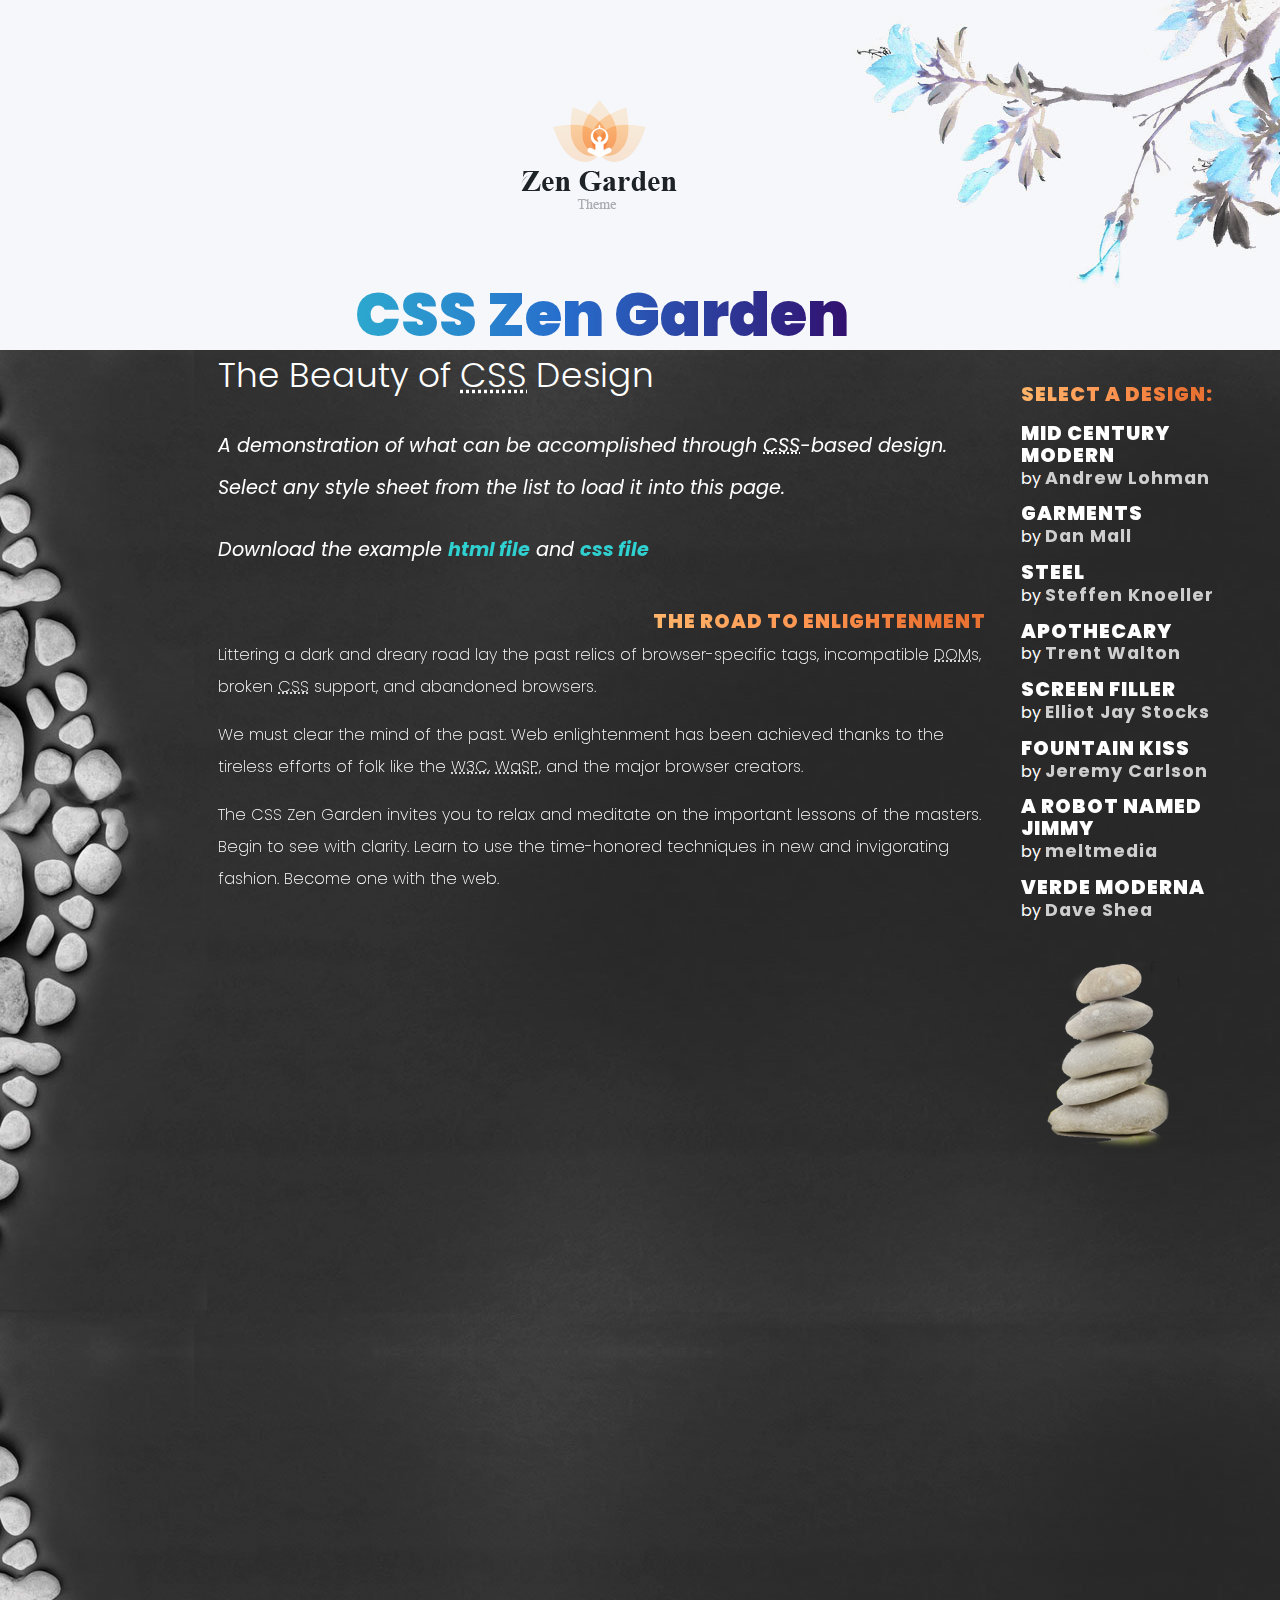
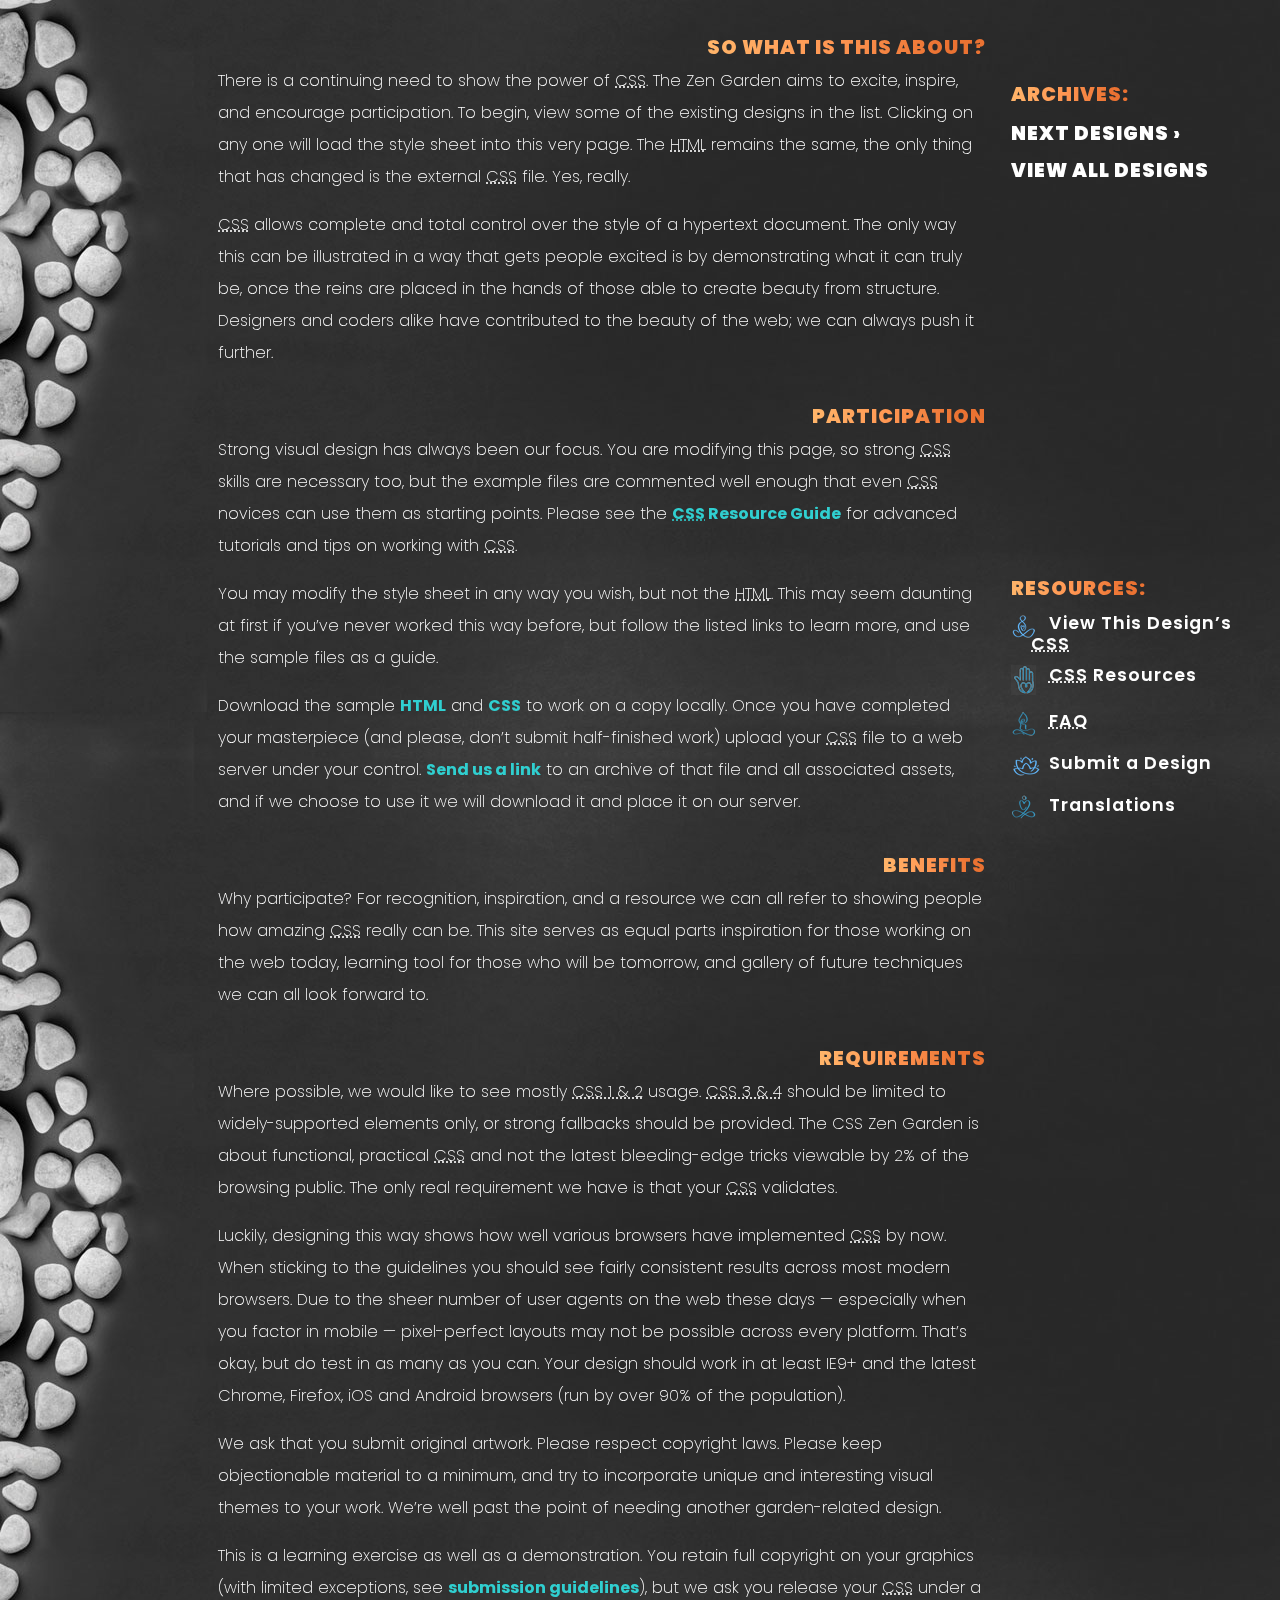
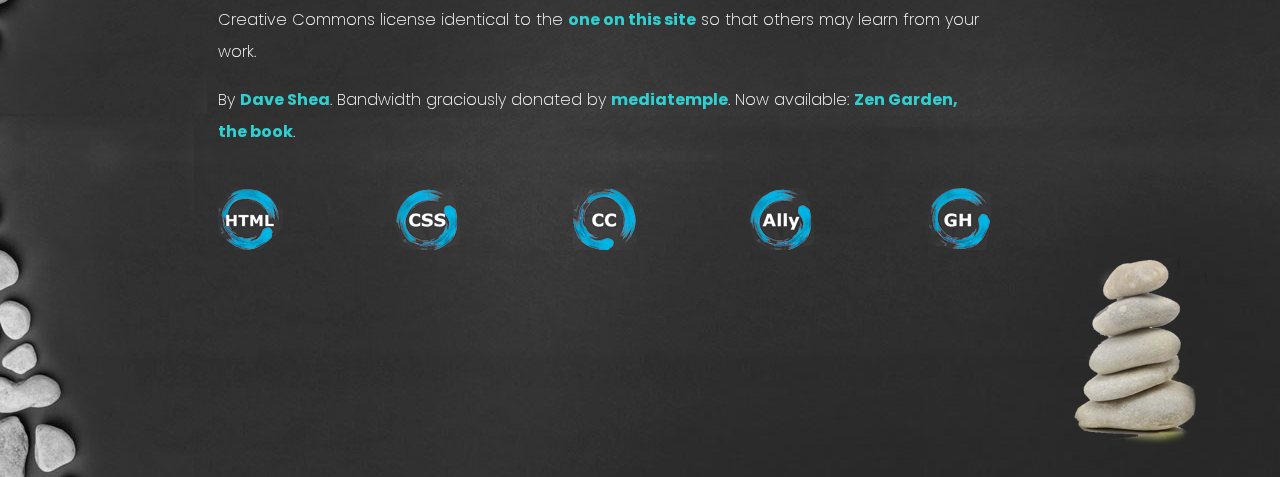
<file: Zen CSS Garden/index.html>
<!DOCTYPE html>
<html lang="en">
<head>
	<meta charset="utf-8">
	<title>CSS Zen Garden: The Beauty of CSS Design</title>

	<link rel="stylesheet" media="screen" href="style.css?v=8may2013">
	<link rel="alternate" type="application/rss+xml" title="RSS" href="http://www.csszengarden.com/zengarden.xml">

	<meta name="viewport" content="width=device-width, initial-scale=1.0">
	<meta name="author" content="Dave Shea">
	<meta name="description" content="A demonstration of what can be accomplished visually through CSS-based design.">
	<meta name="robots" content="all">

</head>



<body id="css-zen-garden">
<div class="page-wrapper">

	<section class="intro" id="zen-intro">
		<header role="banner">
			<h1>CSS Zen Garden</h1>
			<h2>The Beauty of <abbr title="Cascading Style Sheets">CSS</abbr> Design</h2>
		</header>

		<div class="summary" id="zen-summary" role="article">
			<p>A demonstration of what can be accomplished through <abbr title="Cascading Style Sheets">CSS</abbr>-based design. Select any style sheet from the list to load it into this page.</p>
			<p>Download the example <a href="/examples/index" title="This page's source HTML code, not to be modified.">html file</a> and <a href="/examples/style.css" title="This page's sample CSS, the file you may modify.">css file</a></p>
		</div>

		<div class="preamble" id="zen-preamble" role="article">
			<h3>The Road to Enlightenment</h3>
			<p>Littering a dark and dreary road lay the past relics of browser-specific tags, incompatible <abbr title="Document Object Model">DOM</abbr>s, broken <abbr title="Cascading Style Sheets">CSS</abbr> support, and abandoned browsers.</p>
			<p>We must clear the mind of the past. Web enlightenment has been achieved thanks to the tireless efforts of folk like the <abbr title="World Wide Web Consortium">W3C</abbr>, <abbr title="Web Standards Project">WaSP</abbr>, and the major browser creators.</p>
			<p>The CSS Zen Garden invites you to relax and meditate on the important lessons of the masters. Begin to see with clarity. Learn to use the time-honored techniques in new and invigorating fashion. Become one with the web.</p>
		</div>
	</section>

	<div class="main supporting" id="zen-supporting" role="main">
		<div class="explanation" id="zen-explanation" role="article">
			<h3>So What is This About?</h3>
			<p>There is a continuing need to show the power of <abbr title="Cascading Style Sheets">CSS</abbr>. The Zen Garden aims to excite, inspire, and encourage participation. To begin, view some of the existing designs in the list. Clicking on any one will load the style sheet into this very page. The <abbr title="HyperText Markup Language">HTML</abbr> remains the same, the only thing that has changed is the external <abbr title="Cascading Style Sheets">CSS</abbr> file. Yes, really.</p>
			<p><abbr title="Cascading Style Sheets">CSS</abbr> allows complete and total control over the style of a hypertext document. The only way this can be illustrated in a way that gets people excited is by demonstrating what it can truly be, once the reins are placed in the hands of those able to create beauty from structure. Designers and coders alike have contributed to the beauty of the web; we can always push it further.</p>
		</div>

		<div class="participation" id="zen-participation" role="article">
			<h3>Participation</h3>
			<p>Strong visual design has always been our focus. You are modifying this page, so strong <abbr title="Cascading Style Sheets">CSS</abbr> skills are necessary too, but the example files are commented well enough that even <abbr title="Cascading Style Sheets">CSS</abbr> novices can use them as starting points. Please see the <a href="http://www.mezzoblue.com/zengarden/resources/" title="A listing of CSS-related resources"><abbr title="Cascading Style Sheets">CSS</abbr> Resource Guide</a> for advanced tutorials and tips on working with <abbr title="Cascading Style Sheets">CSS</abbr>.</p>
			<p>You may modify the style sheet in any way you wish, but not the <abbr title="HyperText Markup Language">HTML</abbr>. This may seem daunting at first if you&#8217;ve never worked this way before, but follow the listed links to learn more, and use the sample files as a guide.</p>
			<p>Download the sample <a href="/examples/index" title="This page's source HTML code, not to be modified.">HTML</a> and <a href="/examples/style.css" title="This page's sample CSS, the file you may modify.">CSS</a> to work on a copy locally. Once you have completed your masterpiece (and please, don&#8217;t submit half-finished work) upload your <abbr title="Cascading Style Sheets">CSS</abbr> file to a web server under your control. <a href="http://www.mezzoblue.com/zengarden/submit/" title="Use the contact form to send us your CSS file">Send us a link</a> to an archive of that file and all associated assets, and if we choose to use it we will download it and place it on our server.</p>
		</div>

		<div class="benefits" id="zen-benefits" role="article">
			<h3>Benefits</h3>
			<p>Why participate? For recognition, inspiration, and a resource we can all refer to showing people how amazing <abbr title="Cascading Style Sheets">CSS</abbr> really can be. This site serves as equal parts inspiration for those working on the web today, learning tool for those who will be tomorrow, and gallery of future techniques we can all look forward to.</p>
		</div>

		<div class="requirements" id="zen-requirements" role="article">
			<h3>Requirements</h3>
			<p>Where possible, we would like to see mostly <abbr title="Cascading Style Sheets, levels 1 and 2">CSS 1 &amp; 2</abbr> usage. <abbr title="Cascading Style Sheets, levels 3 and 4">CSS 3 &amp; 4</abbr> should be limited to widely-supported elements only, or strong fallbacks should be provided. The CSS Zen Garden is about functional, practical <abbr title="Cascading Style Sheets">CSS</abbr> and not the latest bleeding-edge tricks viewable by 2% of the browsing public. The only real requirement we have is that your <abbr title="Cascading Style Sheets">CSS</abbr> validates.</p>
			<p>Luckily, designing this way shows how well various browsers have implemented <abbr title="Cascading Style Sheets">CSS</abbr> by now. When sticking to the guidelines you should see fairly consistent results across most modern browsers. Due to the sheer number of user agents on the web these days &#8212; especially when you factor in mobile &#8212; pixel-perfect layouts may not be possible across every platform. That&#8217;s okay, but do test in as many as you can. Your design should work in at least IE9+ and the latest Chrome, Firefox, iOS and Android browsers (run by over 90% of the population).</p>
			<p>We ask that you submit original artwork. Please respect copyright laws. Please keep objectionable material to a minimum, and try to incorporate unique and interesting visual themes to your work. We&#8217;re well past the point of needing another garden-related design.</p>
			<p>This is a learning exercise as well as a demonstration. You retain full copyright on your graphics (with limited exceptions, see <a href="http://www.mezzoblue.com/zengarden/submit/guidelines/">submission guidelines</a>), but we ask you release your <abbr title="Cascading Style Sheets">CSS</abbr> under a Creative Commons license identical to the <a href="http://creativecommons.org/licenses/by-nc-sa/3.0/" title="View the Zen Garden's license information.">one on this site</a> so that others may learn from your work.</p>
			<p role="contentinfo">By <a href="http://www.mezzoblue.com/">Dave Shea</a>. Bandwidth graciously donated by <a href="http://www.mediatemple.net/">mediatemple</a>. Now available: <a href="http://www.amazon.com/exec/obidos/ASIN/0321303474/mezzoblue-20/">Zen Garden, the book</a>.</p>
		</div>

		<footer>
			<a href="http://validator.w3.org/check/referer" title="Check the validity of this site&#8217;s HTML" class="zen-validate-html">HTML</a>
			<a href="http://jigsaw.w3.org/css-validator/check/referer" title="Check the validity of this site&#8217;s CSS" class="zen-validate-css">CSS</a>
			<a href="http://creativecommons.org/licenses/by-nc-sa/3.0/" title="View the Creative Commons license of this site: Attribution-NonCommercial-ShareAlike." class="zen-license">CC</a>
			<a href="http://mezzoblue.com/zengarden/faq/#aaa" title="Read about the accessibility of this site" class="zen-accessibility">A11y</a>
			<a href="https://github.com/mezzoblue/csszengarden.com" title="Fork this site on Github" class="zen-github">GH</a>
		</footer>

	</div>


	<aside class="sidebar" role="complementary">
		<div class="wrapper">

			<div class="design-selection" id="design-selection">
				<h3 class="select">Select a Design:</h3>
				<nav role="navigation">
					<ul>
					<li>
						<a href="/221/" class="design-name">Mid Century Modern</a> by						<a href="http://andrewlohman.com/" class="designer-name">Andrew Lohman</a>
					</li>					<li>
						<a href="/220/" class="design-name">Garments</a> by						<a href="http://danielmall.com/" class="designer-name">Dan Mall</a>
					</li>					<li>
						<a href="/219/" class="design-name">Steel</a> by						<a href="http://steffen-knoeller.de" class="designer-name">Steffen Knoeller</a>
					</li>					<li>
						<a href="/218/" class="design-name">Apothecary</a> by						<a href="http://trentwalton.com" class="designer-name">Trent Walton</a>
					</li>					<li>
						<a href="/217/" class="design-name">Screen Filler</a> by						<a href="http://elliotjaystocks.com/" class="designer-name">Elliot Jay Stocks</a>
					</li>					<li>
						<a href="/216/" class="design-name">Fountain Kiss</a> by						<a href="http://jeremycarlson.com" class="designer-name">Jeremy Carlson</a>
					</li>					<li>
						<a href="/215/" class="design-name">A Robot Named Jimmy</a> by						<a href="http://meltmedia.com/" class="designer-name">meltmedia</a>
					</li>					<li>
						<a href="/214/" class="design-name">Verde Moderna</a> by						<a href="http://www.mezzoblue.com/" class="designer-name">Dave Shea</a>
					</li>					</ul>
				</nav>
			</div>

			<div class="design-archives" id="design-archives">
				<h3 class="archives">Archives:</h3>
				<nav role="navigation">
					<ul>
						<li class="next">
							<a href="/214/page1">
								Next Designs <span class="indicator">&rsaquo;</span>
							</a>
						</li>
						<li class="viewall">
							<a href="http://www.mezzoblue.com/zengarden/alldesigns/" title="View every submission to the Zen Garden.">
								View All Designs							</a>
						</li>
					</ul>
				</nav>
			</div>

			<div class="zen-resources" id="zen-resources">
				<h3 class="resources">Resources:</h3>
				<ul>
					<li class="view-css">
						<a href="style.css" title="View the source CSS file of the currently-viewed design.">
							View This Design&#8217;s <abbr title="Cascading Style Sheets">CSS</abbr>						</a>
					</li>
					<li class="css-resources">
						<a href="http://www.mezzoblue.com/zengarden/resources/" title="Links to great sites with information on using CSS.">
							<abbr title="Cascading Style Sheets">CSS</abbr> Resources						</a>
					</li>
					<li class="zen-faq">
						<a href="http://www.mezzoblue.com/zengarden/faq/" title="A list of Frequently Asked Questions about the Zen Garden.">
							<abbr title="Frequently Asked Questions">FAQ</abbr>						</a>
					</li>
					<li class="zen-submit">
						<a href="http://www.mezzoblue.com/zengarden/submit/" title="Send in your own CSS file.">
							Submit a Design						</a>
					</li>
					<li class="zen-translations">
						<a href="http://www.mezzoblue.com/zengarden/translations/" title="View translated versions of this page.">
							Translations						</a>
					</li>
				</ul>
			</div>
		</div>
	</aside>


</div>

<div class="extra1" role="presentation"></div><div class="extra2" role="presentation"></div><div class="extra3" role="presentation"></div>
<div class="extra4" role="presentation"></div><div class="extra5" role="presentation"></div><div class="extra6" role="presentation"></div>

</body>
</html>
</file>
<file: Zen CSS Garden/style.css>
@import url('https://fonts.googleapis.com/css2?family=Poppins:ital,wght@0,100;0,200;0,300;0,400;0,500;0,600;0,700;0,800;0,900;1,100;1,200;1,300;1,400;1,500;1,600;1,700;1,800;1,900&display=swap');

@keyframes animStar {
  from {
    transform: translateY(0);
  }

  to {
    transform: translateY(-200vh);
  }
}

html {
  margin: 0;
  padding: 0;
}

@media only screen and (min-width: 768px) {
  html {
    margin: 0;
    padding: 0;
    cursor: url("SVG/icon.png"), auto;
  }

  html::after {
    content: " ";
    position: fixed;
    top: 0;
    left: 0;
    right: 0;
    bottom: 0;
    height: 1000vh;
    width: 100%;
    z-index: 1;
    animation: animStar 150s linear infinite;
    -webkit-transform: translateZ(-999px) scale(2);
    -moz-transform: translateZ(-999px) scale(2); /* Mozilla */
    -o-transform: translateZ(-999px) scale(2); /* Opera */
    -ms-transform: translateZ(-999px) scale(2); /* Internet Explorer */
    transform: translateZ(-999px) scale(2); /* CSS3 */
  }

  html::before {
    content: " ";
    position: fixed;
    top: 0;
    left: 0;
    right: 0;
    bottom: 0;
    height: 1000vh;
    width: 100%;
    z-index: 1;
    animation: animStar 300s linear infinite;
    -webkit-transform: translateZ(-999px) scale(2);
    -moz-transform: translateZ(-999px) scale(2); /* Mozilla */
    -o-transform: translateZ(-999px) scale(2); /* Opera */
    -ms-transform: translateZ(-999px) scale(2); /* Internet Explorer */
    transform: translateZ(-999px) scale(2); /* CSS3 */
  }
}

body {
  display: flex;
  font-family: "Poppins", sans-serif;
  font-weight: 200;
  font-size: 14px;
  line-height: 1.5em;
  color: #ffffff;
  /* background: #000; */
  background-image: url("back2small.png");
  margin: 0;
  padding: 5px 10px 5px 10px;
}

@media only screen and (min-width: 768px) {
  body {
    max-height: 3200px;
    padding: 0;
    font-family: "Poppins", sans-serif;
    font-size: 16px;
    line-height: 1.5em;
    display: grid;
    grid-gap: 0 25px;
    grid-template-columns: 1fr calc(60%) calc(20%) 1fr;
    grid-template-rows: 350px auto auto auto auto auto;
    background-image: url("stars.jpg");
    background-attachment: fixed;
    background-position: top;
    background-repeat: repeat-x;
    background-size: auto;
  }

  body::before {
    visibility: visible;
    grid-area: 1 / 3 / 1 / 3;
    width: 100px;
    padding: 0;
    margin-left: -145px;
    animation: rot 6s infinite linear;
  }

  body::after {
    visibility: visible;
    grid-area: 1 / 3 / 1 / 3;
    width: 100px;
    margin-left: -150px;
    margin-top: 120px;
  }
}

h1,
h2,
h3,
h4 {
  font-family: "Poppins", sans-serif;
  color: #ffffff;
}

p {
  margin-top: 0;
  text-align: left;
  line-height: 2em;
}

h1 {
  font-weight: 900;
  font-size: 3.78em;
}

h2 {
  font-size: 2.14em;
  margin-top: 10px;
  line-height: 1.2em;
}

h3 {
  font-weight: 900;
  font-size: 1.21em;
  text-transform: uppercase;
  background: linear-gradient(to right, #ffb56a 0%, #ff9652 45%, #ea7232 85%);
  background-clip: text;
  -webkit-background-clip: text;
  -webkit-text-fill-color: transparent;
  letter-spacing: 1px;
  margin-top: 20px;
  margin-bottom: 5px;
  color: #330867;
  /* Safari/WebKit uses a non-standard name */
  /* Firefox/Gecko */
  width: -moz-max-content;
  /* Chrome */
  width: -webkit-max-content;
  align-self: flex-start;
}

@media only screen and (min-width: 768px) {
  h3 {
    text-align: right;
    align-self: flex-end;
  }
}

a {
  position: relative;
  z-index: 99;
}

a:link {
  font-weight: bold;
  text-decoration: none;
  color: #30CFD0;
}

a:visited {
  font-weight: bold;
  text-decoration: none;
  color: #30CFD0;
}

a:hover,
a:focus,
a:active {
  text-decoration: underline;
  color: #30CFD0;
}

a:hover {
  position: relative;
  z-index: 99;
  cursor: pointer;
}

abbr[title] {
  border-bottom: none;
  text-decoration: dotted underline;
}

/* specific divs */
.page-wrapper {
  margin: 0;
}

@media only screen and (min-width: 768px) {
  .page-wrapper {
    display: grid;
    grid-gap: 25px;
    grid-area: 2 / 1 / 6 / 5;
    grid-template-columns: 1fr calc(60%) calc(20%) 1fr;
    grid-template-rows: auto auto auto auto auto auto;
    /* background: rgb(138, 27, 27); */
    background-image: url("back22.jpg");
  }

  .page-wrapper::after {
    grid-area: 3 / 1 / 3 / 4;
    display: flex;
    background-image: url("crab_nebula-crop.jpg");
    background-attachment: fixed;
    background-size: cover;
    -webkit-background-size: cover;
    background-repeat: no-repeat;
    background-position: top center;
    width: 99vw;
    min-height: 350px;
    content: " ";
  }

  .page-wrapper::before {
    content: " ";
    position: fixed;
    top: 0;
    left: 0;
    right: 0;
    bottom: 0;
    height: 1000vh;
    width: 100%;
    z-index: 1;
    animation: animStar 450s linear infinite;
    -webkit-transform: translateZ(-999px) scale(2);
    -moz-transform: translateZ(-999px) scale(2); /* Mozilla */
    -o-transform: translateZ(-999px) scale(2); /* Opera */
    -ms-transform: translateZ(-999px) scale(2); /* Internet Explorer */
    transform: translateZ(-999px) scale(2); /* CSS3 */
  }
}

.summary,
.preamble,
.explanation,
.participation,
.benefits,
.requirements {
  display: flex;
  align-items: flex-start;
  flex-direction: column;
}

.summary p,
.preamble p,
.explanation p,
.participation p,
.benefits p,
.requirements p {
  display: inline-block;
  z-index: 2;
}

.summary h3,
.preamble h3,
.explanation h3,
.participation h3,
.benefits h3,
.requirements h3 {
  align-items: flex-end;

}

.summary a {
  font-weight: bold;
  text-decoration: none;
}

.summary a:hover {
  position: relative;
  z-index: 99;
  cursor: pointer;
  border-bottom: #be50a9 solid;
  visibility: visible;
  -webkit-transition: border;
  -moz-transition: border;
  -o-transition: border;
  -ms-transition: border;
  transition: border;
}

@media only screen and (min-width: 768px) {
  .summary {
    grid-area: 3 / 2 / 3 / 2;
  }

  .summary p {
    font: italic 1.2em/2.2 "Poppins", sans-serif;
    text-align: left;
  }
}

@media only screen and (min-width: 768px) {
  .intro {
    grid-template-columns: 1fr;
    grid-template-rows: auto auto auto;
    grid-area: 2 / 2 / 3 / 2;
    display: grid;
    padding-bottom: 60px;
  }

  .intro::after {
    grid-area: 5 / 3 / 5 / 3;
    visibility: visible;
    content: url("SVG/Asset265.png");
    display: block;
    width: 150px;
    margin-right: -250px;
    padding: 50px 50px 0 50px;
  }

  .intro .preamble {
    grid-area: 4 / 2 / 4 / 2;
  }
}

header {
  display: flex;
  flex-direction: column;
}

header h1 {
  margin-top: 10px;
  margin-bottom: auto;
  line-height: 1em;
  background: linear-gradient(to right, #30CFD0 0%, #276dcc 45%, #330867 85%);
  background-clip: text;
  -webkit-background-clip: text;
  -webkit-text-fill-color: transparent;
  font-weight: 900;
  font-size: 3.78em;
  text-align: center;
}

header h2 {
  font-size: 2.14em;
  margin-top: 10px;
  line-height: 1.2em;
  font-weight: 300;
}

@media only screen and (min-width: 768px) {
  header {
    grid-area: 2 / 2 / 2 / 2;
    margin-top: -100px;
  }

  header h3 {
    font-weight: 900;
    font-size: 1.5em;
    /* text-align: left; */
    text-transform: uppercase;
    background: linear-gradient(to right, #30CFD0 0%, #276dcc 45%, #330867 85%);
    background-clip: text;
    -webkit-background-clip: text;
    -webkit-text-fill-color: transparent;
    letter-spacing: 1px;
    margin-top: 20px;
    margin-bottom: 5px;
  }
}

.supporting footer {
  display: flex;
  flex-direction: row;
  justify-content: space-between;
  flex-wrap: wrap;
}

.supporting footer:nth-child(n+1) {
  visibility: hidden;
}

.supporting footer .zen-validate-html::after {
  visibility: visible;
  content: url("SVG/HTMLs.png");
  display: block;
  width: 60px;
}

.supporting footer .zen-validate-css::after {
  visibility: visible;
  content: url("SVG/CSSs.png");
  display: block;
  width: 60px;
}

.supporting footer .zen-license::after {
  visibility: visible;
  content: url("SVG/CCs.png");
  display: block;
  width: 60px;
}

.supporting footer .zen-accessibility::after {
  visibility: visible;
  content: url("SVG/ALLYs.png");
  display: block;
  width: 60px;
}

.supporting footer .zen-github::after {
  visibility: visible;
  content: url("SVG/GHs.png");
  display: block;
  width: 60px;
}

@media only screen and (min-width: 768px) {
  .supporting {
    grid-area: 4 / 2 / 6 / 2;
  }

  .supporting::after {
    grid-area: 7 / 3 / 7 / 3;
    visibility: visible;
    content: url("SVG/Asset265.png");
    display: block;
    width: 150px;
    margin-left: 110%;
  }

  .supporting .explanation {
    grid-area: 3 / 2 / 4 / 2;
    display: flex;
    flex-direction: column;
  }

  .supporting> :nth-child(2) {
    grid-area: 4 / 2 / 4 / 2;
    display: flex;
    flex-direction: column;
  }

  .supporting .benefits {
    grid-area: 5 / 2 / 5 / 2;
  }

  .supporting .requirements {
    grid-area: 6 / 2 / 6 / 2;
  }
}

.sidebar {
  display: flex;
  font: 12pt "Poppins", sans-serif;
  margin-top: 50px;
}

.sidebar h3 {
  text-align: left;
}

.sidebar ul {
  margin: 0;
  padding: 0;
}

.sidebar li {
  line-height: 1.3em;
  display: block;
  padding-top: 5px;
  margin-bottom: 5px;
  list-style-type: none;
}

.sidebar li a:link {
  color: #cecece;
}

.sidebar li a:visited {
  color: #cecece;
}

.sidebar li a:first-of-type {
  font-weight: 900;
  color: #ffffff;
  font-size: 1.21em;
  text-transform: uppercase;
  letter-spacing: 1px;
  list-style-type: none;
}

.sidebar li a:first-of-type::after {
  content: "\a";
  white-space: pre;
}

.sidebar .designer-name {
  font-weight: 700;
  color: #cecece;
  font-size: 1.1em;
  letter-spacing: 1px;
}

.sidebar .designer-name::after {
  content: "\a";
  white-space: pre;
}

.sidebar .zen-resources li {
  display: flex;
}

.sidebar .zen-resources li a:first-of-type {
  font-weight: 600;
  color: #ffffff;
  font-size: 1.1em;
  text-transform: none;
  list-style-type: none;
  text-indent: 1em;
}

.sidebar .zen-resources .view-css::before {
  visibility: visible;
  content: url("SVG/Asset162.png");
  width: 20px;
  display: block;
}

.sidebar .zen-resources .css-resources::before {
  visibility: visible;
  content: url("SVG/Asset13.png");
  width: 20px;
  display: block;
}

.sidebar .zen-resources .zen-faq::before {
  visibility: visible;
  content: url("SVG/Asset09.png");
  width: 20px;
  display: block;
}

.sidebar .zen-resources .zen-submit::before {
  visibility: visible;
  content: url("SVG/Asset18.png");
  width: 20px;
  display: block;
}

.sidebar .zen-resources .zen-translations::before {
  visibility: visible;
  content: url("SVG/Asset19.png");
  width: 20px;
  display: block;
}

@media only screen and (min-width: 768px) {
  .sidebar {
    display: grid;
    grid-area: 1 / 3 / 6 / 3;
    grid-template-rows: auto auto auto auto auto;
    grid-template-columns: 1fr;
    font: 12pt "Poppins", sans-serif;
    padding-bottom: 30px;
    margin-top: 10px;
  }

  .sidebar::before {
    visibility: visible;
    grid-area: 1 / 3 / 1 / 3;
    content: url("SVG/Asset241.png");
    width: 150px;
    margin-left: calc(-350vw/6);
    margin-top: -260px;
  }

  .sidebar>.wrapper {
    grid-area: 1 / 1 / 5 / 1;
    display: grid;
    grid-template-rows: auto auto auto auto auto;
    grid-template-columns: 1fr;
  }

  .sidebar>.wrapper>.design-selection {
    grid-area: 1 / 1 / 1 / 1;
    /* background-color: #be50a9; */
    padding-left: 10px;
  }

  .sidebar>.wrapper>.design-archives {
    grid-area: 3 / 1 / 3 / 1;
  }

  .sidebar>.wrapper>.zen-resources {
    grid-area: 4 / 1 / 4 / 1;
  }
}

nav ul {
  margin-left: 0;
  padding-left: 0;
}

nav li {
  list-style-type: none;
  margin-top: 10px;
}

nav a {
  text-decoration: none;
  color: #cecece;
  position: relative;
  z-index: 2;
}

@keyframes rot {
  from {
    transform: rotate(0deg);
  }

  to {
    transform: rotate(360deg);
  }
}
</file>
